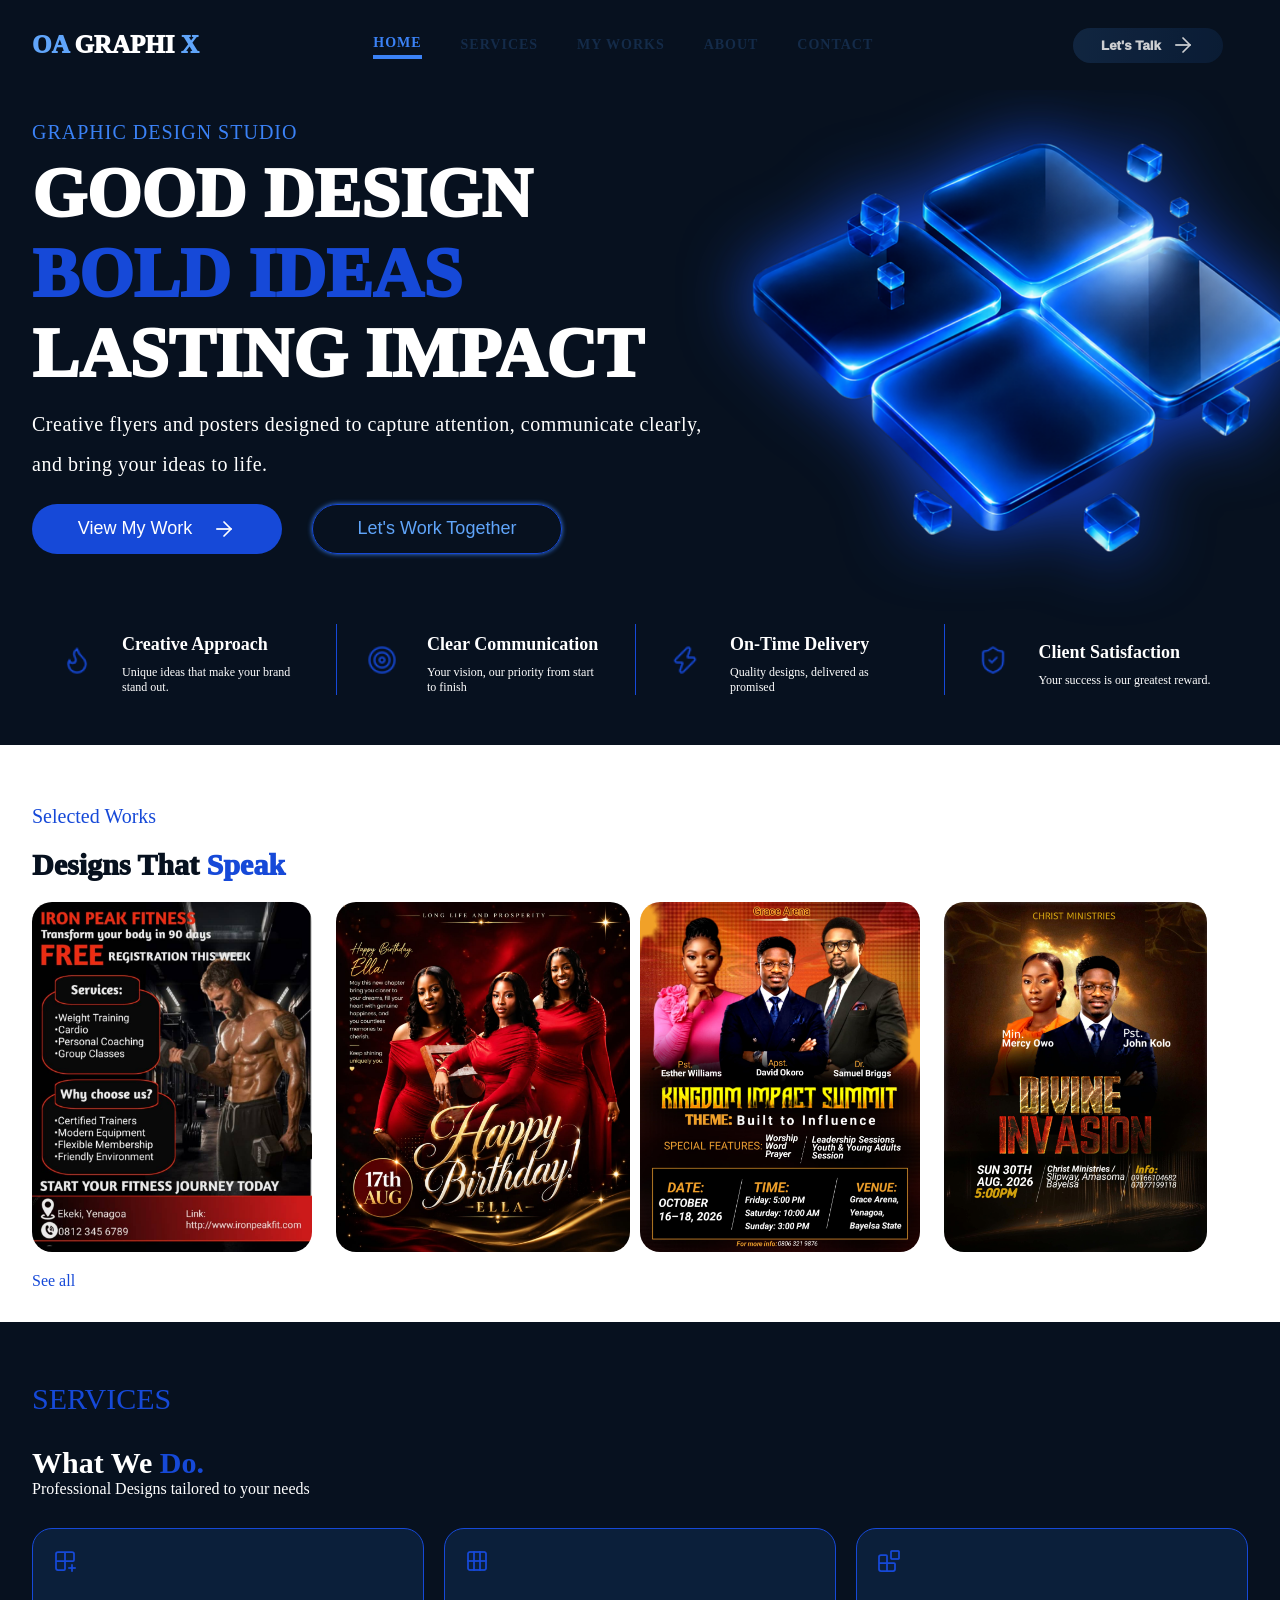
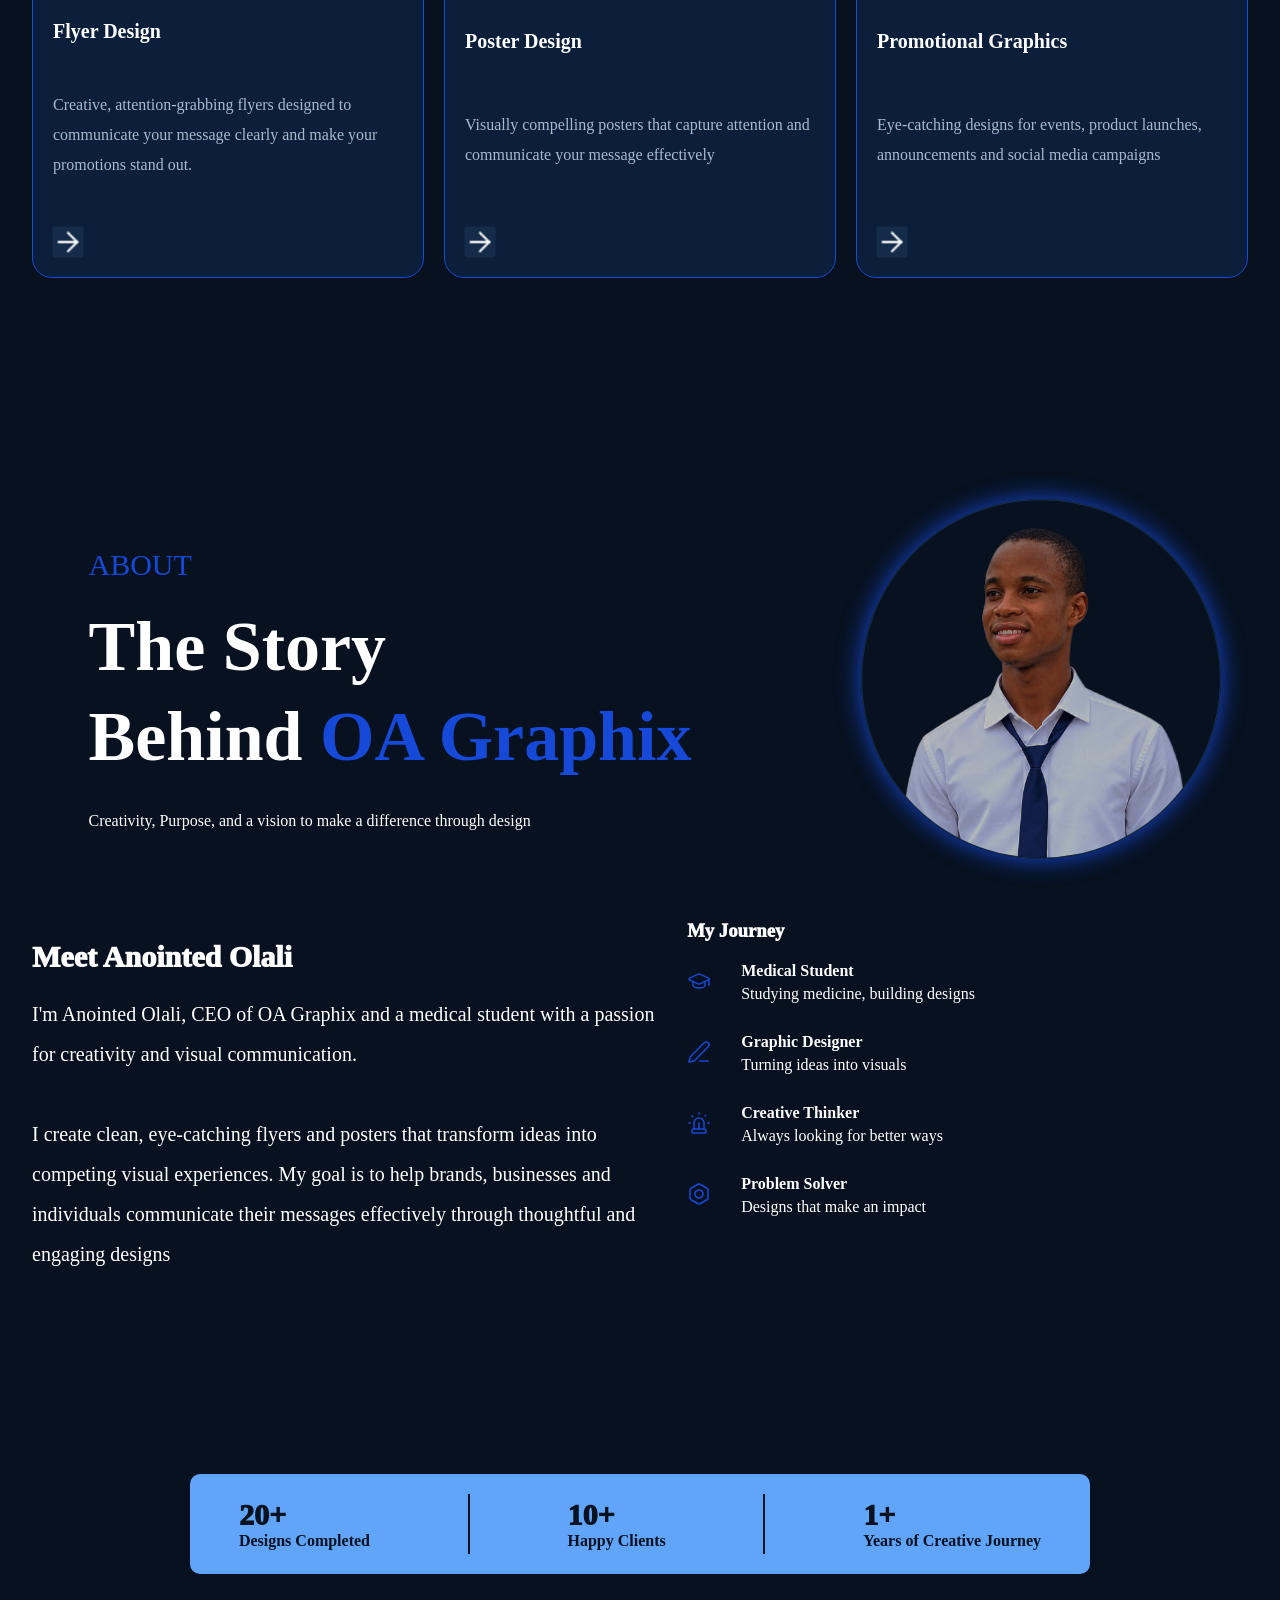
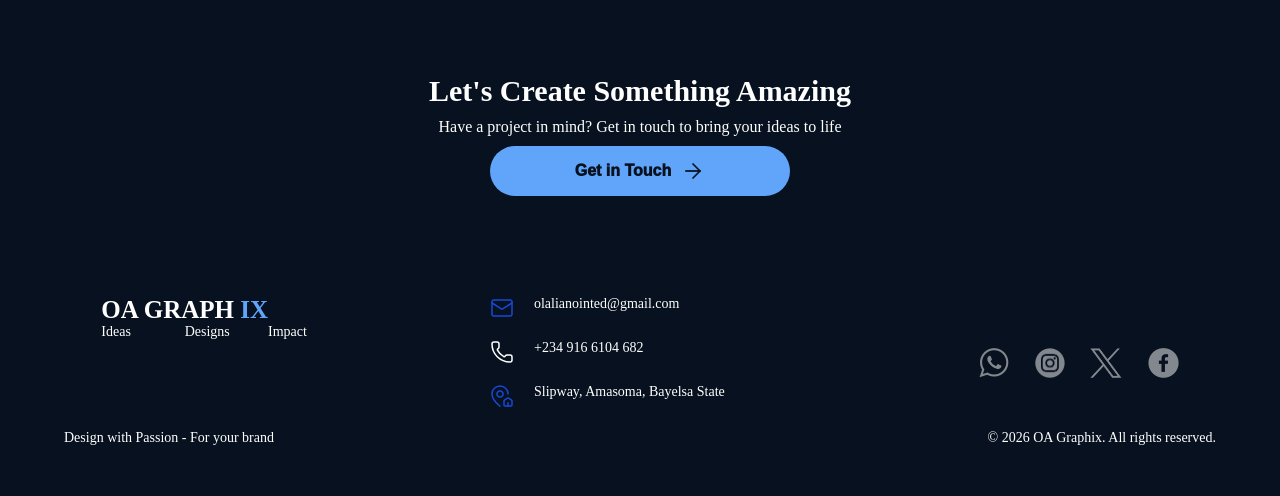
<file: index.html>
<!DOCTYPE html>
<html lang="en">

<head>
    <meta charset="UTF-8">
    <meta name="viewport" content="width=device-width, initial-scale=1.0">
    <title>OA Graphix</title>

    <link rel="stylesheet" href="./styles/inherit.css">
    <link rel="stylesheet" href="styles/style.css">

</head>

<body id="hero-section">
    <main>
        <header>
            <div class="header">
                <h2><span id="letterX">OA</span> GRAPHI <span id="letterX">X</span></h2>

                <nav>
                    <p class="activeNavLink" id="homeLink">HOME</p>
                    <p class="passiveNavLink" id="serviceLink">SERVICES</p>
                    <p class="passiveNavLink" id="worksLink">MY WORKS</p>
                    <p class="passiveNavLink" id="aboutLink">ABOUT</p>
                    <p class="passiveNavLink" id="contactLink">CONTACT</p>
                </nav>

                <div class="talkBtn" onclick="gotoWhatsApp()">
                    <button class="animateBtn" id="animateBtn">
                        Let's Talk
                        <img src="./images/white-arrow.png" alt="arrow-right_img">
                    </button>
                </div>

                <div class="menuBtn" onclick="showSideNav()">
                    <span id="line"></span>
                    <span id="line"></span>
                    <span id="line"></span>
                </div>
            </div>
        </header>

        <!-- SIDE NAVIGATION LINK -->

        <aside id="asideNavigation">
            <div class="sideNav">
                <div id="closeBtn" onclick="hideSideNav()">X</div>

                <div class="navLinks">
                    <p class="activeSideLink" id="sideHomeLink">HOME</p>
                    <p class="passiveSideLink" id="sideServiceLink">SERVICES</p>
                    <p class="passiveSideLink" id="sideWorksLink">MY WORKS</p>
                    <p class="passiveSideLink" id="sideAboutLink">ABOUT</p>
                    <p class="passiveSideLink" id="sideContactLink">CONTACT</p>
                </div>
            </div>
        </aside>

        <!-- CONTENT CONTAINER SECTION -->

        <div class="content">

            <section class="hero-section">
                <div class="intro">
                    <p id="introLabel">GRAPHIC DESIGN STUDIO</p>

                    <!-- <h2>Turning Ideas <br>
                        Into <br>
                        <span>VISUAL STORIES</span><br>
                    </h2> -->

                    <h2>GOOD DESIGN <br>
                        <span>BOLD IDEAS</span><br>
                        LASTING IMPACT
                    </h2>
                    <p id="introCaption">
                        Creative flyers and posters designed to capture attention,
                        communicate clearly, and bring your ideas to life.
                    </p>

                    <div class="button-container">
                        <button id="viewWorkBtn" onclick="gotoProjects()">
                            View My Work
                            <img src="./images/white-arrow.png" alt="arrow-img_icon">
                        </button>
                        <button id="letsWorkBtn" onclick="window.location.href = 'contact.html'">Let's Work
                            Together</button>
                    </div>
                </div>

                <div class="user-image">
                    <img src="./images/hero-img.png" alt="hero-img">
                </div>
            </section>

            <section class="creativeSection" id="creativeSection">

                <div class="creativeContainer">
                    <img src="./images/flame.png" alt="creative_img" loading="lazy">
                    <div class="creativeContent">
                        <h3>Creative Approach</h3>
                        <p>Unique ideas that make your brand stand out.</p>
                    </div>
                </div>

                <div class="creativeContainer">
                    <img src="./images/target.png" alt="target_img" loading="lazy">
                    <div class="creativeContent">
                        <h3>Clear Communication</h3>
                        <p>Your vision, our priority from start to finish</p>
                    </div>
                </div>

                <div class="creativeContainer">
                    <img src="./images/zap.png" alt="flash_img" loading="lazy">
                    <div class="creativeContent">
                        <h3>On-Time Delivery</h3>
                        <p>Quality designs, delivered as promised</p>
                    </div>
                </div>

                <div class="creativeContainer">
                    <img src="./images/shield-check.png" alt="shield_img" loading="lazy">
                    <div class="creativeContent">
                        <h3>Client Satisfaction</h3>
                        <p>Your success is our greatest reward.</p>
                    </div>
                </div>

            </section>

            <section class="design-section" id="design-section">
                <div class="designSectionContainer">
                    <p id="selectedWorks">Selected Works</p>
                    <h2 class="speak">Designs That <span id="speak">Speak</span></h2>

                    <div class="designContainer">
                        <img src="./images////projects/IMG-20260805-WA0006.jpg" alt="image_one" height="350px"
                            id="firstImage" loading="lazy">
                        <img src="./images//projects/IMG-20260824-WA0023.jpg" alt="image_two" height="350px"
                            id="secondImage" loading="lazy">
                        <img src="./images/projects/IMG-20260824-WA0027.jpg" alt="image_three" height="350px"
                            id="thirdImage" loading="lazy">
                        <img src="./images/projects/IMG-20261017-WA0002.jpg" alt="image_four" height="350px"
                            id="fourthImage" loading="lazy">
                    </div>
                    <p id="seeAll" onclick="gotoProjects()">See all</p>

                </div>

            </section>
            <!-- <section class="aboutmeSection">
                <div class="aboutContainer">

                    <div class="aboutContent">
                        <p id="about">ABOUT ME</p>
                        <h2>Creativity With <br><span id="purpose">Purpose</span></h2>
                        <p id="aboutText">
                            I'm <strong>Anointed Olali,</strong> CEO of OA Graphix and a medical student with
                            a passion for creativity and visual communication. <br><br>
                            I create clean, eye
                        </p>
                    </div>

                </div>
            </section> -->

            <section class="servicesSection" id="servicesSection">
                <p id="servicesText">SERVICES</p>
                <!-- <h3>My <span id="do">SERVICES</span></h3> -->
                <h3>What We <span id="do">Do.</span></h3>
                <p id="needs">Professional Designs tailored to your needs</p>

                <div class="servicesContainer">

                    <!-- SERVICE BOX -->

                    <div class="servicesBox">
                        <img src="./images/card-4.png" alt="icon_img" loading="lazy">

                        <h4>Flyer Design</h4>
                        <p>
                            Creative, attention-grabbing flyers designed to communicate your message clearly
                            and make your promotions stand out.
                        </p>
                        <img src="./images/white-arrow.png" alt="arrow-right_img" class="next" loading="lazy" onclick="gotoProjects()">
                    </div>

                    <!-- SERVICE BOX -->

                    <div class="servicesBox">
                        <img src="./images/card-2.png" alt="icon_img" loading="lazy">

                        <h4>Poster Design</h4>
                        <p>
                            Visually compelling posters that capture attention and communicate your message
                            effectively
                        </p>
                        <img src="./images/white-arrow.png" alt="arrow-right_img" class="next" loading="lazy" onclick="gotoProjects()">

                    </div>

                    <!-- SERVICE BOX -->

                    <div class="servicesBox">
                        <img src="./images/card-1.png" alt="icon_img" loading="lazy">

                        <h4>Promotional Graphics</h4>
                        <p>
                            Eye-catching designs for events, product launches, announcements and social media campaigns
                        </p>
                        <img src="./images/white-arrow.png" alt="arrow-right_img" class="next" loading="lazy" onclick="gotoProjects()">
                    </div>

                </div>

            </section>

            <!-- ABOUT SECTION -->

            <section id="aboutSection">
                <div class="aboutIntro">
                    <div class="aboutContent">
                        <p id="aboutText">ABOUT</p>
                        <h2>The Story <br>Behind
                            <span>OA Graphix</span>
                        </h2>
                        <p>Creativity, Purpose, and a vision to make a difference through design</p>
                    </div>

                    <div class="imageContainer">
                        <img src="./images/user-image.png" alt="user_img" id="userImage" loading="lazy">
                    </div>
                </div>

                <div class="aboutContents">
                    <div class="aboutTextContent">
                        <h3>Meet Anointed Olali</h3>
                        <p>
                            I'm Anointed Olali, CEO of OA Graphix and a medical student
                            with a passion for creativity and visual communication.
                            <br><br>
                            I create clean, eye-catching flyers and posters that transform ideas
                            into competing visual experiences. My goal is to help brands, businesses
                            and individuals communicate their messages effectively through thoughtful
                            and engaging designs
                        </p>
                    </div>

                    <div class="journeyContainer">

                        <h3>My Journey</h3>

                        <div class="gridDispayJourney">
                            <div class="journeyContent">
                                <div class="repIcon"><img src="./images/graduation-cap.png" alt="journey_img"
                                        loading="lazy"></div>
                                <div class="journeyText">
                                    <h4>Medical Student</h4>
                                    <p>Studying medicine, building designs</p>
                                </div>
                            </div>

                            <div class="journeyContent">
                                <div class="repIcon"><img src="./images/pen-line.png" alt="journey_img" loading="lazy">
                                </div>
                                <div class="journeyText">
                                    <h4>Graphic Designer</h4>
                                    <p>Turning ideas into visuals</p>
                                </div>
                            </div>

                            <div class="journeyContent">
                                <div class="repIcon"><img src="./images/siren.png" alt="journey_img" loading="lazy">
                                </div>
                                <div class="journeyText">
                                    <h4>Creative Thinker</h4>
                                    <p>Always looking for better ways</p>
                                </div>
                            </div>

                            <div class="journeyContent">
                                <div class="repIcon"><img src="./images/bolt.png" alt="journey_img" loading="lazy">
                                </div>
                                <div class="journeyText">
                                    <h4>Problem Solver</h4>
                                    <p>Designs that make an impact</p>
                                </div>
                            </div>
                        </div>

                    </div>

                </div>
            </section>

            <div class="countContainer">

                <div class="countBox">
                    <h3>20+</h3>
                    <p>Designs Completed</p>
                </div>

                <div class="bar"></div>

                <div class="countBox">
                    <h3>10+</h3>
                    <p>Happy Clients</p>
                </div>

                <div class="bar"></div>


                <div class="countBox">
                    <h3>1+</h3>
                    <p>Years of Creative Journey</p>
                </div>

            </div>

            <section id="CallToAction">
                <h3>Let's Create Something Amazing</h3>
                <p>Have a project in mind? Get in touch to bring your ideas to life</p>
                <button class="ctaBtn" onclick="gotoWhatsApp()">
                    Get in Touch
                    <img src="./images/arrow-right.png" alt="arrow_Img" loading="lazy">
                </button>
            </section>


        </div>

        <footer>
            <div class="footer">
                <div class="footLogo">
                    <h3>OA GRAPH <span>IX</span></h3>

                    <div class="footLogoPara">
                        <p>Ideas</p>
                        <p>Designs</p>
                        <p>Impact</p>
                    </div>
                </div>

                <div class="footHandles">

                    <div class="handle">
                        <img src="./images/mail (1).png" alt="handle_icon" loading="lazy">
                        <p>olalianointed@gmail.com</p>
                    </div>

                    <div class="handle">
                        <img src="./images/phone (1).png" alt="handle_icon" loading="lazy">
                        <p>+234 916 6104 682</p>
                    </div>

                    <div class="handle">
                        <img src="./images/map-pin-house.png" alt="handle_icon" loading="lazy">
                        <p>Slipway, Amasoma, Bayelsa State</p>
                    </div>

                </div>

                <div class="socialHandles">
                    <img src="./images/whatsApp-logo.png" alt="socialHandle" loading="lazy" onclick="gotoWhatsApp()">
                    <img src="./images/instagram-logo.png" alt="socialHandle" loading="lazy">
                    <img src="./images/X-logo.png" alt="socialHandle" loading="lazy">
                    <img src="./images/facebook-logo.png" alt="socialHandle" loading="lazy">
                </div>
            </div>

            <div class="copyRight">
                <p>Design with Passion - For your brand</p>
                <p>&copy; 2026 OA Graphix. All rights reserved.</p>
            </div>

        </footer>

    </main>
    <script src="./script/index.js"></script>
    <script src="./script/chat.js"></script>
    <script src="./script/sideNav.js"></script>
</body>

</html>
</file>
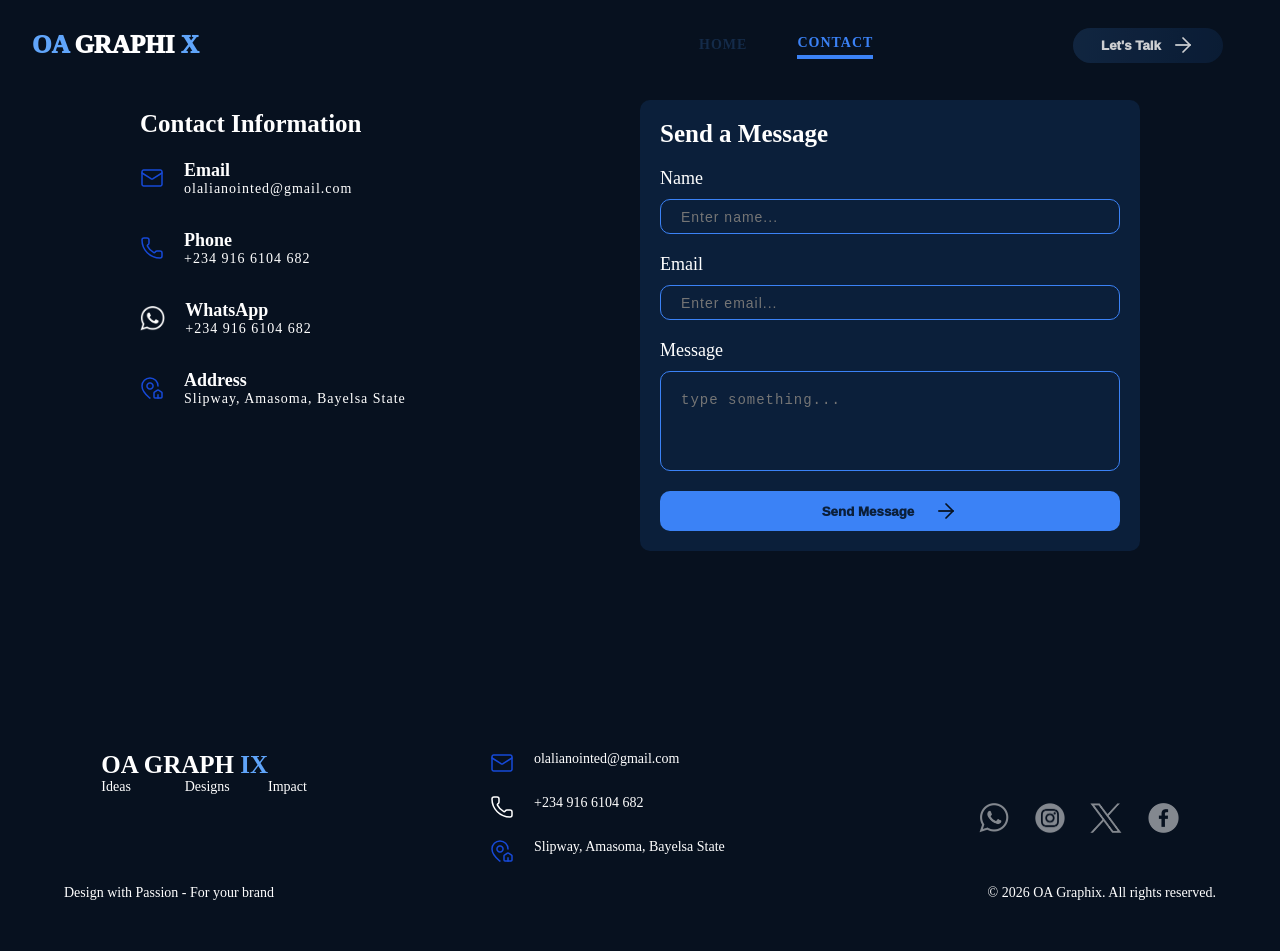
<file: contact.html>
<!DOCTYPE html>
<html lang="en">

<head>
    <meta charset="UTF-8">
    <meta name="viewport" content="width=device-width, initial-scale=1.0">
    <title>Contact OA Graphix</title>

    <link rel="stylesheet" href="./styles/inherit.css">
    <link rel="stylesheet" href="./styles/contact.css">

</head>

<body>
    <main>
        <header>
            <div class="header">
                <h2><span id="letterX">OA</span> GRAPHI <span id="letterX">X</span></h2>

                <nav id="contactnav">
                    <p class="passiveNavLink" id="homeLink" onclick="window.location.href='index.html'">HOME</p>
                    <!-- <p class="passiveNavLink" id="serviceLink" onclick="window.location.href='index.html'">SERVICES</p>
                    <p class="passiveNavLink" id="aboutLink" onclick="window.location.href='index.html'">ABOUT</p>
                    <p class="passiveNavLink" id="worksLink" onclick="window.location.href='index.html#design-section'">MY WORKS</p> -->
                    <p class="activeNavLink" id="contactLink" onclick="window.location.href='contact.html'">CONTACT</p>
                </nav>

                <div class="talkBtn" onclick="gotoWhatsApp()">
                    <button class="animateBtn" id="animateBtn">
                        Let's Talk
                        <img src="./images/white-arrow.png" alt="arrow-right_img">
                    </button>
                </div>

                <div class="menuBtn" onclick="showSideNav()">
                    <span id="line"></span>
                    <span id="line"></span>
                    <span id="line"></span>
                </div>
            </div>
        </header>

        <aside id="asideNavigation">
            <div class="sideNav">
                <div id="closeBtn" onclick="hideSideNav()">X</div>

                <div class="navLinks">
                    <p class="activeSideLink" id="sideHomeLink">HOME</p>
                    <p class="passiveSideLink" id="sideServiceLink">SERVICES</p>
                    <p class="passiveSideLink" id="sideWorksLink">MY WORKS</p>
                    <p class="passiveSideLink" id="sideAboutLink">ABOUT</p>
                    <p class="passiveSideLink" id="sideContactLink">CONTACT</p>
                </div>
            </div>
        </aside>

        <section class="contactContents">
            <div class="informationContainer">
                <h2>Contact Information</h2>
                <div class="informationBox">
                    <img src="./images/mail (1).png" alt="information_img" loading="lazy">
                    <div class="informationContents">
                        <h4>Email</h4>
                        <p>olalianointed@gmail.com</p>
                    </div>
                </div>

                <div class="informationBox">
                    <img src="./images/phone.png" alt="information_img">
                    <div class="informationContents">
                        <h4>Phone</h4>
                        <p>+234 916 6104 682</p>
                    </div>
                </div>

                <div class="informationBox">
                    <img src="./images/whatsApp-logo.png" alt="information_img" height="25px">
                    <div class="informationContents">
                        <h4>WhatsApp</h4>
                        <p>+234 916 6104 682</p>
                    </div>
                </div>

                <div class="informationBox">
                    <img src="./images/map-pin-house.png" alt="information_img">
                    <div class="informationContents">
                        <h4>Address</h4>
                        <p>Slipway, Amasoma, Bayelsa State</p>
                    </div>
                </div>
            </div>

            <div class="formContents">
                <form id="contactForm">
                    <h2>Send a Message</h2>

                    <div class="form-control">
                        <label for="nameInput">Name</label>
                        <input type="text" id="nameInput" placeholder="Enter name...">
                    </div>

                    <div class="form-control">
                        <label for="emailInput">Email</label>
                        <input type="email" id="emailInput" placeholder="Enter email...">
                    </div>

                    <div class="form-control">
                        <label for="messageInput">Message</label>
                        <textarea id="messageInput" placeholder="type something..."></textarea>
                    </div>

                    <p id="contactError">Error message</p>

                    <button id="submitBtn">
                        Send Message
                        <img src="./images/arrow-right.png" alt="send-icon_img">
                    </button>

                </form>
            </div>
        </section>

        <footer>
            <div class="footer">
                <div class="footLogo">
                    <h3>OA GRAPH <span>IX</span></h3>

                    <div class="footLogoPara">
                        <p>Ideas</p>
                        <p>Designs</p>
                        <p>Impact</p>
                    </div>
                </div>

                <div class="footHandles">

                    <div class="handle">
                        <img src="./images/mail (1).png" alt="handle_icon">
                        <p>olalianointed@gmail.com</p>
                    </div>

                    <div class="handle">
                        <img src="./images/phone (1).png" alt="handle_icon">
                        <p>+234 916 6104 682</p>
                    </div>

                    <div class="handle">
                        <img src="./images/map-pin-house.png" alt="handle_icon">
                        <p>Slipway, Amasoma, Bayelsa State</p>
                    </div>

                </div>

                <div class="socialHandles">
                    <img src="./images/whatsApp-logo.png" alt="socialHandle">
                    <img src="./images/instagram-logo.png" alt="socialHandle">
                    <img src="./images/X-logo.png" alt="socialHandle">
                    <img src="./images/facebook-logo.png" alt="socialHandle">
                </div>
            </div>

            <div class="copyRight">
                <p>Design with Passion - For your brand</p>
                <p>&copy; 2026 OA Graphix. All rights reserved.</p>
            </div>

        </footer>

        <div id="contactLoader">
            <div class="circle"></div>
            <p id="loadingText">Sending <span id="blink">.</span></p>
        </div>

    </main>
    <script src="./script/index.js"></script>
    <script src="./script/chat.js"></script>
    <script src="./script/sideNav.js"></script>
    <script src="./script/contact.js"></script>
</body>

</html>
</file>
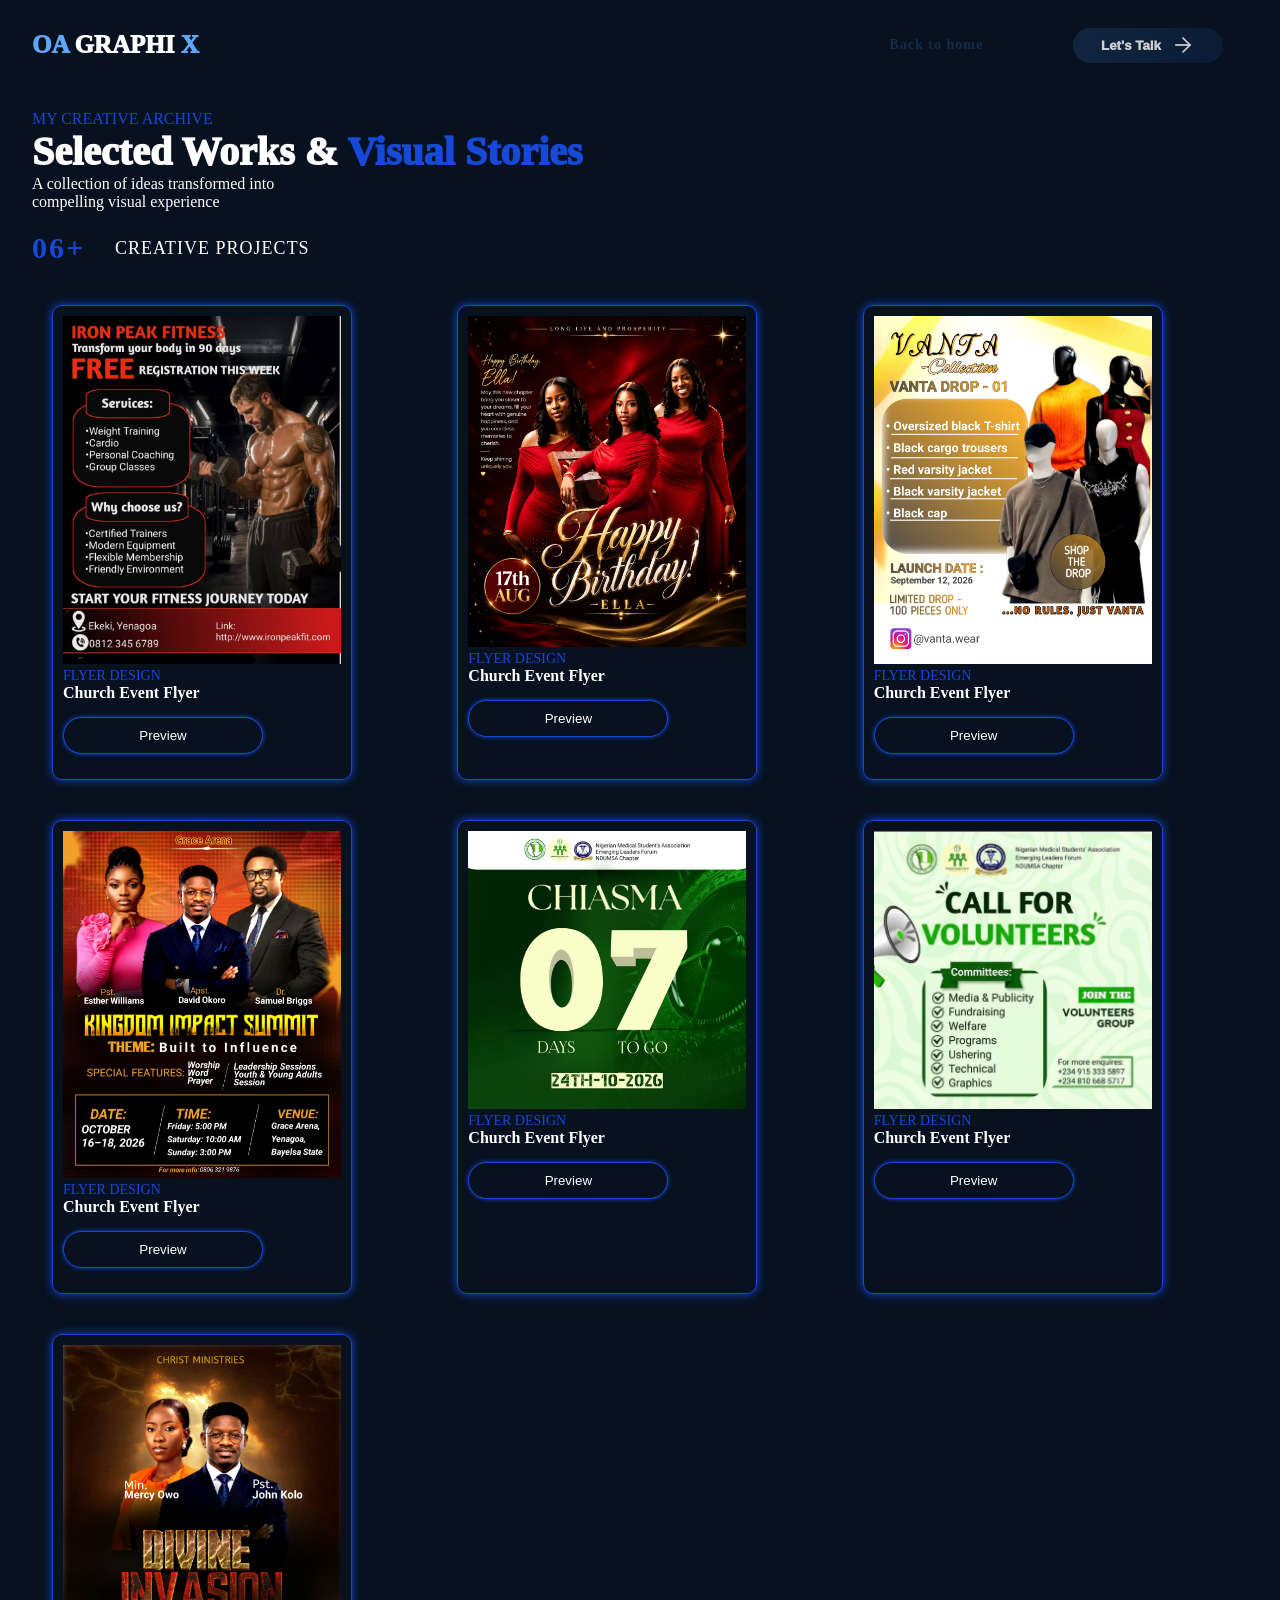
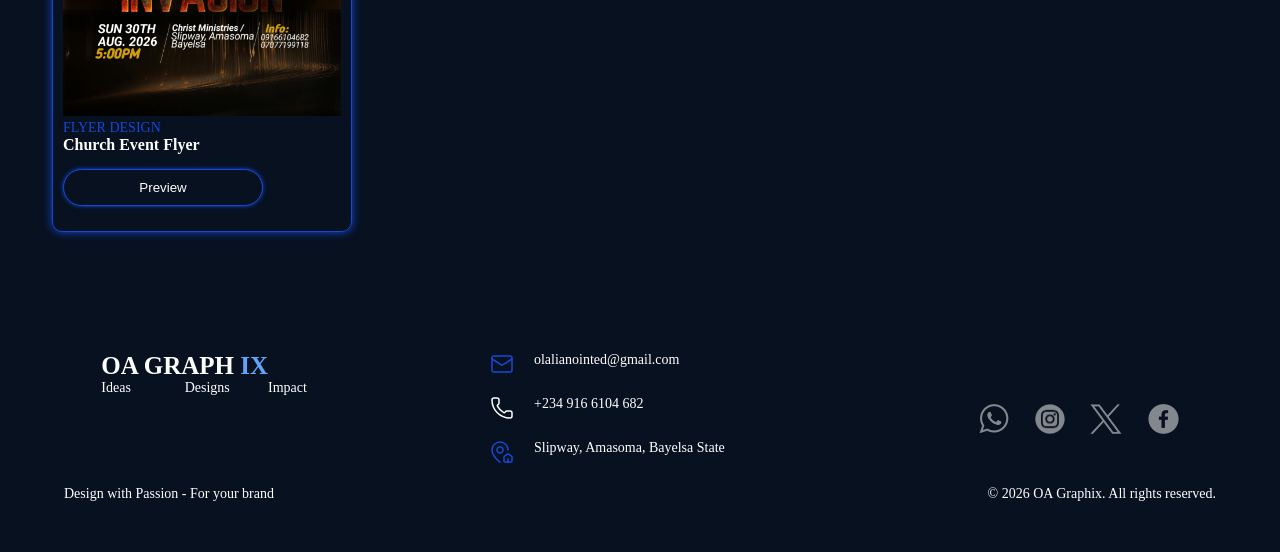
<file: projects.html>
<!DOCTYPE html>
<html lang="en">

<head>
    <meta charset="UTF-8">
    <meta name="viewport" content="width=device-width, initial-scale=1.0">
    <title>Projects</title>
    <link rel="stylesheet" href="./styles/inherit.css">
    <link rel="stylesheet" href="./styles/project.css">
</head>

<body id="projectContainer">
    <main>
        <header>
            <div class="header">
                <h2><span id="letterX">OA</span> GRAPHI <span id="letterX">X</span></h2>

                <nav id="project-nav">
                    <p class="passiveNavLink" id="homeLink" onclick="window.location.href = 'index.html'">
                        Back to home</p>
                    <!-- <p class="activeNavLink" id="serviceLink">SERVICES</p>
                    <p class="passiveNavLink" id="worksLink">MY WORKS</p>
                    <p class="passiveNavLink" id="aboutLink">ABOUT</p>
                    <p class="passiveNavLink" id="contactLink">CONTACT</p> -->
                </nav>

                <div class="talkBtn" onclick="gotoWhatsApp()">
                    <button class="animateBtn" id="animateBtn">
                        Let's Talk
                        <img src="./images/white-arrow.png" alt="arrow-right_img">
                    </button>
                </div>

                <!-- <div class="menuBtn" onclick="showSideNav()">
                    <span id="line"></span>
                    <span id="line"></span>
                    <span id="line"></span>
                </div> -->
            </div>
        </header>

        <div class="projectContents">

            <div class="projectIntro">
                <p>MY CREATIVE ARCHIVE</p>
                <h2>Selected Works & <span>Visual Stories</span></h2>
                <p id="projectCaption">
                    A collection of ideas transformed into
                    compelling visual experience
                </p>
            </div>

            <div class="projectCount">
                <p id="count">06+</p>
                <p id="countText">CREATIVE PROJECTS</p>
            </div>

            <!-- PROJECTS IMAGES -->
            
            <div class="projectContainer">
                <div class="projectBox">
                    <img src="./images/projects/IMG-20260805-WA0006.jpg" alt="image_1">
                    <p>FLYER DESIGN</p>
                    <h4>Church Event Flyer</h4>
                    <button onclick="showPreview(0)">Preview</button>
                </div>

                <div class="projectBox">
                    <img src="./images/projects/IMG-20260824-WA0023.jpg" alt="image_1">
                    <p>FLYER DESIGN</p>
                    <h4>Church Event Flyer</h4>
                    <button onclick="showPreview(1)">Preview</button>
                </div>

                <div class="projectBox">
                    <img src="./images/projects/IMG-20260824-WA0026.jpg" alt="image_1">
                    <p>FLYER DESIGN</p>
                    <h4>Church Event Flyer</h4>
                    <button onclick="showPreview(2)">Preview</button>
                </div>

                <div class="projectBox">
                    <img src="./images/projects/IMG-20260824-WA0027.jpg" alt="image_1">
                    <p>FLYER DESIGN</p>
                    <h4>Church Event Flyer</h4>
                    <button onclick="showPreview(3)">Preview</button>
                </div>

                <div class="projectBox">
                    <img src="./images/projects/IMG-20261015-WA0007.jpg" alt="image_1">
                    <p>FLYER DESIGN</p>
                    <h4>Church Event Flyer</h4>
                    <button onclick="showPreview(4)">Preview</button>
                </div>

                <div class="projectBox">
                    <img src="./images/projects/IMG-20261015-WA0008.jpg" alt="image_1">
                    <p>FLYER DESIGN</p>
                    <h4>Church Event Flyer</h4>
                    <button onclick="showPreview(5)">Preview</button>
                </div>

                <div class="projectBox">
                    <img src="./images/projects/IMG-20261017-WA0002.jpg" alt="image_1">
                    <p>FLYER DESIGN</p>
                    <h4>Church Event Flyer</h4>
                    <button onclick="showPreview(6)">Preview</button>
                </div>

            </div>
        </div>



        <footer>
            <div class="footer">
                <div class="footLogo">
                    <h3>OA GRAPH <span>IX</span></h3>

                    <div class="footLogoPara">
                        <p>Ideas</p>
                        <p>Designs</p>
                        <p>Impact</p>
                    </div>
                </div>

                <div class="footHandles">

                    <div class="handle">
                        <img src="./images/mail (1).png" alt="handle_icon" loading="lazy">
                        <p>olalianointed@gmail.com</p>
                    </div>

                    <div class="handle">
                        <img src="./images/phone (1).png" alt="handle_icon" loading="lazy">
                        <p>+234 916 6104 682</p>
                    </div>

                    <div class="handle">
                        <img src="./images/map-pin-house.png" alt="handle_icon" loading="lazy">
                        <p>Slipway, Amasoma, Bayelsa State</p>
                    </div>

                </div>

                <div class="socialHandles">
                    <img src="./images/whatsApp-logo.png" alt="socialHandle" loading="lazy" onclick="gotoWhatsApp()">
                    <img src="./images/instagram-logo.png" alt="socialHandle" loading="lazy">
                    <img src="./images/X-logo.png" alt="socialHandle" loading="lazy">
                    <img src="./images/facebook-logo.png" alt="socialHandle" loading="lazy">
                </div>
            </div>

            <div class="copyRight">
                <p>Design with Passion - For your brand</p>
                <p>&copy; 2026 OA Graphix. All rights reserved.</p>
            </div>

        </footer>

        <div class="previewContainer" id="previewContainer">
            <img class="previewBox" id="previewBox">
            <button class="closePreviewBtn" onclick="closePreview()">Close Preview</button>
        </div>

    </main>
    <script src="./script/sideNav.js"></script>
    <script src="./script/preview.js"></script>
</body>

</html>
</file>
<file: styles/inherit.css>
*{
    margin: 0;
    padding: 0;
    box-sizing: border-box;
    /* font-family: Berlin Sans FB; */
    font-weight: 1000;
}

:root  {
    --primary: #1649D8;
    --primary-light: #3B82F6;
    --primary-dark: #0B1F3A;
    --accent: #60A5FA;

    --background: #07111F;
    --surface: #0B1F3A;
    --surface-light: #142B49;

    --text-primary: #FFFFFF;
    --text-secondary: #A9B9CE;
}

body{
    width: 100vw;
    min-height: 100vh;
    font-family: poppins;
    user-select: none;
    overflow-x: hidden;
    background: var(--background);
    position: relative;
}

main{
    width: 100%;
    height: 100%;
    background: var(--background);
}

header{
    width: 100vw;
    height: 90px;
    display: flex;
    justify-content: center;
    align-items: center;
    position: fixed;
    top: 0;
    left: 0;
    z-index: 1000;
    background: var(--background);
}

.header{
    width: 95%;
    height: 100%;
    background: var(--background);
    color: var(--text-primary);
    display: flex;
    align-items: center;
    justify-content: space-between;
}

.header h2{
    font-size: 25px;
}

#letterX{
    color: var(--accent);
}

nav{
    width: 500px;
    border-radius: 16px;
    display: flex;
    align-items: center;
    justify-content: space-between;
    p {
        font-size: 14px;
        font-weight: 700;
        letter-spacing: 1px;
        transition: .3s ease;
        padding: 4px 0;
        cursor: pointer;
    }:hover{
        color: var(--primary-light);
        text-shadow: 0 0 10px var(--primary-light);
    }

}

#contactnav{
    max-width: 900px;
    display: flex;
    justify-content: flex-end;
    gap: 50px;
}

.passiveNavLink{
    color: var(--surface-light);
}

.activeNavLink{
    color: var(--primary-light);
    border-bottom: 4px solid var(--primary-light);
}

.talkBtn{
    width: 200px;
    display: flex;
    justify-content: center;
    align-items: center;
    button{
        width: 150px;
        height: 35px;
        border: none;
        border-radius: 20px;
        display: flex;
        justify-content: center;
        align-items: center;
        gap: 10px;
        padding: 10px 10px;
        background: linear-gradient(-80deg, var(--surface), var(--surface-light));
        color: var(--text-primary);
        cursor: pointer;
        opacity: 0.8;
    }:active{
        transform: scale(0.95);
    }
}

.animateBtn{
    animation: bounce 1s infinite alternate;
}

@keyframes bounce {
    from{
        transform: translateY(0px);
        opacity: .5;
    }

    to{
        transform: translateY(-10px);
        opacity: .8;
        box-shadow: 0 0 15px var(--primary);
    }
}

/* SIDE NAV STYLES */

.menuBtn{
    /* background: var(--surface); */
    width: 60px;
    height: 50px;
    display: flex;
    flex-direction: column;
    justify-content: space-between;
    align-items: center;
    padding: 10px;
    display: none;
    span{
        background: var(--text-primary);
        width: 100%;
        height: 3px;
    }
}

aside{
    background: var(--background);
    border-right: 1px solid var(--primary);
    top: 70px;
    left: 0;
    height: calc(100vh - 70px);
    width: 300px;
    display: flex;
    position: relative;
    position: fixed;
    z-index: 900;
}

.sideNav{
    margin-top: 50px;
    display: flex;
}

.slideRight{
    animation: slideRight 0.6s ease;
}

@keyframes slideRight {
    from{
        opacity: 0;
        transform: translateX(-50px);
    }
}

#closeBtn{
    color: var(--text-primary);
    background: var(--primary);
    font-size: 18px;
    font-weight: 500;
    padding: 15px;
    position: absolute;    
    right: 0;
    top: -1px;
    border-top-left-radius: 30px;
    border-bottom-left-radius: 30px;
}

.flyRight{
    animation: flyRight 1s ease;
}

@keyframes flyRight {
    from{
        opacity: 0.5;
        transform: translateX(-50px);
    }
}

.navLinks{
    height: calc(100vh - 200px);
    width: 280px;
    display: flex;
    flex-direction: column;
    justify-content: center;
    align-items:flex-end;
    gap: 20px;
}

.activeSideLink{
    font-size: 20px;
    letter-spacing: 1.5;
    color: var(--background);
    background: var(--primary);
    font-weight: bold;
    width: 100%;
    padding: 20px 15px;
    text-align: right;
    border-top-right-radius: 20px;
    border-bottom-right-radius: 20px;
    opacity: 1;
}

.passiveSideLink{
    font-size: 20px;
    font-weight: 500;
    letter-spacing: 1.5px;
    color: var(--text-primary);
    font-weight: 500;
    width: 100%;
    padding: 20px 15px;
    text-align: right;
    border-top-right-radius: 20px;
    border-bottom-right-radius: 20px;
    opacity: 0.5;
}

footer{
        height: 200px;
        display: flex;
        flex-direction: column;
        justify-content: center;
        align-items: center;
    }

    .footer{
        width: 95%;
        height: 80%;
        background: var(--background);
        display: flex;
        justify-content: space-around;

    }

    .footLogo{
        color: var(--text-primary);
        h3{
            font-size: 25px;
            font-weight: 600;
            span{
                font-weight: 600;
                color: var(--accent);
            }
        }
    }

    .footLogoPara{
        display: flex;
        justify-content: space-between;
        width: 250px;
        p{
            font-weight: 500;
            font-size: 14px;
            width: 300px;

        }

        span{
            background: var(--text-primary);
            height: 20px;
            width: 20px;
            border-radius: 50%;
        }
    }

    .footHandles{
        width: 350px;
        display: flex;
        flex-direction: column;
        gap: 20px;
    }

    .handle{
        display: flex;
        gap: 20px;
        
        p{
            font-weight: 500;
            font-size: 14px;
            color: var(--text-primary);
        }
    }

    .socialHandles{
        width: 200px;
        display: flex;
        justify-content: space-between;
        align-items: center;
        cursor: pointer;
        img{
            transition: .3s ease-in-out;
            opacity: 0.5;
            height: 30px;
        }

        img:hover{
            opacity: 1;
        }
    }

    .copyRight{
        width: 90%;
        margin-bottom: 50px;
        display: flex;
        justify-content: space-between;
        align-items: center;
        
        p{
            color: var(--text-primary);
            font-weight: 500;
            font-size: 14px;
        }
    }



/* 767 RESPONSIVE LAYOUT */

@media (max-width: 1024px) {
    header{
        height: 70px;
    }
    
    .header{
        width: 95%;
        height: 100%;
        background: var(--background);
        color: var(--text-primary);
        display: flex;
        align-items: center;
        justify-content: space-between;
    }

    .header h2{
        font-size: 25px;
    }

    nav{
        width: 500px;
        border-radius: 16px;
        display: flex;
        align-items: center;
        justify-content: space-between;
        display: none;
        p {
            font-size: 14px;
            font-weight: 700;
            letter-spacing: 1px;
            transition: .3s ease;
            padding: 4px 0;
            cursor: pointer;
        }:hover{
            color: var(--primary-light);
            text-shadow: 0 0 10px var(--primary-light);
        }

    }

    .talkBtn{
        display: none;
    }

    .menuBtn{
        display: flex;
    }

    .footer{
        width: 95%;
        height: 80%;
        background: var(--background);
        display: flex;
        justify-content: space-around;
    }

    .footLogo{
        color: var(--text-primary);
        h3{
            font-size: 20px;
            font-weight: 600;
        }
    }

    .footLogoPara{
        display: flex;
        justify-content: space-between;
        width: 150px;
        p{
            font-weight: 500;
            font-size: 12px;
            width: 300px;
        }
    }

    .footHandles{
        width: 280px;
        gap: 10px;
    }

    .handle{
        display: flex;
        gap: 20px;

        img{
            height: 14px;
        }
        
        p{
            font-weight: 500;
            font-size: 12px;
            color: var(--text-primary);
        }
    }

    .socialHandles{
        width: 150px;
        img{
            height: 23px;
        }
    }

    .copyRight{
        
        p{
            color: var(--text-primary);
            font-weight: 500;
            font-size: 12px;
        }
    }
}

/* SCREEN SIZE 480 PIXELS */

@media (max-width: 480px) {
    .header h2{
        font-size: 20px;
    }
    
    .menuBtn{
        display: flex;
        transform: scale(0.7);
    }

    footer{
        height: 300px;
    }

    .footer{
        width: 95%;
        height: 80%;
        flex-direction: column;
        gap: 50px;
        margin-bottom: 40px;
    }

    .footLogo{
        color: var(--text-primary);
        h3{
            font-size: 20px;
            font-weight: 600;
        }
    }

    .footLogoPara{
        display: flex;
        justify-content: space-between;
        width: 200px;
        p{
            font-weight: 500;
            font-size: 12px;
            width: 300px;
        }
    }

    .footHandles{
        width: 280px;
        gap: 10px;
    }

    .handle{
        display: flex;
        gap: 20px;

        img{
            height: 14px;
        }
        
        p{
            font-weight: 500;
            font-size: 12px;
            color: var(--text-primary);
        }
    }

    .socialHandles{
        width: 150px;
        img{
            height: 23px;
        }
    }

    .copyRight{
        flex-direction: column;
        gap: 5px;
        
        p{
            color: var(--text-primary);
            font-weight: 500;
            font-size: 10px;
        }
    }
}
</file>
<file: styles/style.css>
:root  {
    --primary: #1649D8;
    --primary-light: #3B82F6;
    --primary-dark: #0B1F3A;
    --accent: #60A5FA;

    --background: #07111F;
    --surface: #0B1F3A;
    --surface-light: #142B49;

    --text-primary: #FFFFFF;
    --text-secondary: #A9B9CE;
}

.content{
    width: 100vw;
    min-height: 600px;
    display: flex;
    flex-direction: column;
    align-items: center;
}

.hero-section{
    width: 95%;
    margin-top: 120px;
    display: flex;
    align-items: center;
    gap: 10px;
}

.intro{
    animation: slideDown 1s ease;
    #introLabel{
        color: var(--primary-light);
        font-size: 20px;
        letter-spacing: 1px;
        font-weight: 500;
        animation: slideDown 1.2s ease;
    }

    h2{
        font-size: 70px;
        line-height: 80px;
        color: var(--text-primary);
        margin: 10px 0;
        animation: slideDown 1.5s ease;

        span{
            color: var(--primary);
        }
    }

    #introCaption{
        color: var(--text-primary);
        font-size: 20px;
        margin: 10px 0;
        font-weight: 400;
        letter-spacing: 0.5px;
        line-height: 40px;
        width: 700px;
        animation: slideDown 1.8s ease;
    }
}

.button-container{
    /* background: var(--surface); */
    width: 700px;
    display: flex;
    align-items: center;
    gap: 30px;
    margin: 20px 0;
    animation: slideDown 2s ease;


    button{
        width: 250px;
        height: 50px;
        border-radius: 30px;
        display: flex;
        justify-content: center;
        align-items: center;
        border: none;
        color: var(--text-primary);
        font-size: 18px;
        font-weight: 500;
        cursor: pointer;
        transition: .3s ease;
    }

    button:hover{
        transform: scale(0.95);
        opacity: 0.8;
    }

    #viewWorkBtn{
        background: var(--primary);
        gap: 20px;
    }

    #letsWorkBtn{
        background: transparent;
        border: 1px solid var(--primary);
        color: var(--accent);
        box-shadow: 0 0 5px var(--primary-light);
    }
}

.user-image{
    width: 100%;
    animation: rotate 2s ease;

    img{
        filter: drop-shadow(0 0 35px var(--primary));
        height: 450px;
    }
}

@keyframes slideDown {
    from{
        transform: translateY(-100px);
        opacity: 0;
    }
}

@keyframes rotate {
    from{
        transform: translateX(200px);
        opacity: 0;
    }
}

.creativeSection{
    width: 95%;
    color: var(--text-primary);
    display: grid;
    margin: 40px 0;
    grid-template-columns: repeat(4, 1fr);
}

.creativeContainer{
    margin: 10px 0;
    width: 300px;
    display: flex;
    justify-content: center;
    align-items: center;
    padding: 0 30px;
    gap: 30px;
    img{
        height: 30px;
    }

    h3{
        font-size: 18px;
        font-weight: 600;
        margin: 10px 0;
    }

    p{
        font-size: 12px;
        font-weight: 500;
    }
}

.creativeContainer:nth-child(2){
        border: 1px solid var(--primary);
        border-top: none;
        border-bottom: none;
}

.creativeContainer:last-child{
    border: none;
    border-left: 1px solid var(--primary);
}

.design-section{
    background: var(--text-primary);
    width: 100vw;
    padding: 30px 0;
    display: flex;
    justify-content: center;
}

.designSectionContainer{
    width: 95%;
}

#selectedWorks{
    font-weight: 500;
    font-size: 20px;
    margin: 30px 0 20px;
    color: var(--primary);
}

.speak{
    font-size: 30px;
    color: var(--background);
}

#speak{
    color: var(--primary);
}

.designContainer{
    width: 100%;
    margin: 20px 0;
    display: grid;
    grid-template-columns: repeat(4, 1fr);
    /* display: flex;
    justify-content: center;
    align-items: center;
    justify-content: space-around; */
    img{
        border-radius: 20px;
        cursor: pointer;
        /* opacity: 0.5; */
        transition: .3s ease;
        /* filter: grayscale(50%); */
    }

    img:hover{
        transform: scale(1.1);
        opacity: 1;
        /* filter: grayscale(0%); */
    }
}

#seeAll{
    font-size: 16px;
    font-weight: 500;
    color: var(--primary);
    height: 20px;
    cursor: pointer;
}

.servicesSection{
    width: 95%;
    margin: 30px 0;
}

#servicesText{
    font-weight: 500;
    font-size: 30px;
    margin: 30px 0;
    color: var(--primary);
}

.servicesSection h3{
    font-size: 30px;
    color: var(--text-primary);
    font-weight: 600;
    span{
        color: var(--primary);
        font-weight: 600;
    }
}

#needs{
    color: var(--text-primary);
    font-weight: 500;
}

.servicesContainer {
    width: 100%;
    display: flex;
    gap: 20px;
    justify-content: space-between;
    align-items: center;
    margin: 30px 0;
}

.servicesBox{
    background: var(--surface);
    height: 350px;
    padding: 20px 20px;
    border-radius: 20px;
    display: flex;
    flex-direction: column;
    gap: 20px;
    justify-content: space-between;
    align-items: flex-start;
    cursor: pointer;
    transition: .3s ease;
    color: var(--text-primary);
    border: 1px solid var(--primary);

    h4{
        font-size: 20px;
        font-weight: 600;
    }
    
    p{
        font-weight: 500;
        line-height: 30px;
        width: 350px;
        color: var(--text-secondary);
    }
}

.servicesBox:hover{
    transition: .3s ease;
    box-shadow: 0 0 20px var(--primary);
}

.next{
    width: 30px;
    height: 30px;
    border-radius: 10%;
    display: flex;
    justify-content: center;
    align-items: center;
    background: var(--surface-light);
    transform: scale(1.05);
}

#aboutSection{
    width: 95%;
    color: var(--text-primary);
    margin-bottom: 200px;
    padding-top: 100px;
}

.aboutIntro{
    display: flex;
    justify-content: center;
    align-items: center;
    margin: 90px 0;
    gap: 200px;
}

.aboutContent{
    h2{
        font-size: 70px;
        line-height: 90px;
        font-weight: 700;
        span{
            font-weight: 700;
            color: var(--primary);
        }
    }

    p{
        font-weight: 500;
        margin-top: 30px;
    }
}

#aboutText{
    font-weight: 500;
    font-size: 30px;
    color: var(--primary);
    margin: 20px 0;
}

.imageContainer{
    box-shadow: 0 0 20px var(--primary);
    border-radius: 50%;
    background: transparent;
    transform: scale(1.2);
    width: 300px;
    height: 300px;
    border: 1px solid var(--surface-light);
    position: relative;
    overflow: hidden;
}

#userImage{
    height: 400px;
    position: absolute;
    top: 20px;
    left: 25px;
}

.aboutContents{
    width: 95%;
    display: flex;
    justify-content: space-between;
}

.aboutTextContent{
    h3{
        font-size: 30px;
        margin: 20px 0;
    }

    p{
        font-weight: 500;
        font-size: 20px;
        width: 650px;
        line-height: 40px;
    }
}

.gridDispayJourney{
    width: 500px;
    display: flex;
    flex-direction: column;
    gap: 30px;
    margin-top: 20px;
}

.journeyContent{
    display: flex;
    gap: 30px;
    align-items: center;
}

.journeyText{
    h4{
        margin-bottom: 5px;
        font-weight: 700;
    }

    p{
        font-weight: 300;
    }
}

.countContainer{
    background: var(--accent);
    color: var(--background);
    width: 900px;
    height: 100px;
    padding: 20px 0;
    margin-bottom: 100px;
    border-radius: 10px;
    display: flex;
    justify-content: center;
    align-items: center;
    justify-content: space-around;
}

.bar{
    width: 2px;
    height: 100%;
    background: var(--background);
}

.countBox{
    h3{
        font-size: 30px;
    }

    p{
        font-weight: 600;
    }
}

#CallToAction{
    margin-bottom: 100px;
    color: var(--text-primary);
    display: flex;
    flex-direction: column;
    justify-content: center;
    align-items: center;
    gap: 10px;
    h3{
        font-size: 30px;
        font-weight: 700;
    }

    p{
        font-weight: 500;
    }

    button{
        width: 300px;
        height: 50px;
        border: none;
        cursor: pointer;
        border-radius: 25px;
        background: var(--accent);
        color: var(--background);
        display: flex;
        justify-content: center;
        align-items: center;
        font-size: 16px;
        gap: 10px;
        cursor: pointer;
        transition: .3s ease;
    }
    button:hover{
        transform: scale(0.95);
        opacity: 0.8;
    }
}

/* @media (max-width: 767px) {
    .hero-section{
        gap: 0px;
    }
    
    .intro{
        #introLabel{
            font-size: 14px;
        }

        h2{
            font-size: 40px;
            line-height: 60px;
        }

        #introCaption{
            font-size: 16px;
            width: 400px;
        }
    }

    .button-container{
        width: 550px;


        button{
            width: 200px;
            height: 40px;
            font-size: 16px;
        }

        #viewWorkBtn{
            gap: 10px;
        }
    }

    .user-image{
        img{
            height: 350px;
        }
    }

    .creativeContainer{
        margin: 10px 0;
        width: 230px;
        gap: 20px;
        img{
            height: 25px;
        }

        h3{
            font-size: 14px;
            margin: 5px 0;
        }

        p{
            font-size: 10px;
        }
    }

    .speak{
        font-size: 25px;
        color: var(--background);
    }

    .designContainer{
        img{
            height: 250px;
        }
    }

    #servicesText{
        font-weight: 500;
        font-size: 25px;
    }

    .servicesSection h3{
        font-size: 25px;
    }

    #needs{
        font-size: 14px;
    }

    .servicesBox{
        height: 280px;
        gap: 10px;

        h4{
            font-size: 16px;
        }
        
        p{
            font-size: 14px;
            line-height: 25px;
            width: 250px;
        }
    }

    #aboutSection{
        width: 95%;
        margin-bottom: 200px;
    }

    .aboutIntro{
        margin: 50px 0;
        gap: 80px;
    }

    .aboutContent{
        h2{
            font-size: 50px;
            line-height: 60px;
        }

        p{  
            margin-top: 10px;
        }
    }

    #aboutText{
        font-size: 25px;
        margin: 10px 0;
    }

    .imageContainer{
        transform: scale(1.0);
    }

    #userImage{
        top: 30px;
    }

    .aboutTextContent{
        h3{
            font-size: 25px;
            margin: 10px 0;
            font-weight: 700;
        }

        p{
            font-size: 18px;
            width: 550px;
            line-height: 35px;
        }
    }

    .aboutContents{
        gap: 70px;
    }

    .journeyContent{
        display: flex;
        gap: 25px;
        align-items: center;
    }

    .repIcon img{
        height: 25px;
    }

    .journeyText{
        h4{
            font-weight: 600;
            font-size: 16px;
        }

        p{
            font-weight: 300;
            font-size: 14px;
        }
    }

    #CallToAction{
        h3{
            font-size: 25px;
            font-weight: 700;
        }

        p{
            font-weight: 500;
            font-size: 14px;
        }

        button{
            margin-top: 10px;
        }
    }
} */

    html{
        scroll-behavior: smooth;
    }

@media (max-width: 1024px) {
    .hero-section{
        width: 95%;
        flex-direction: column;
        align-items: center;
        justify-content: center;
        /* background: gray; */
        gap: 10px;
    }
    
    .intro{
        display: flex;
        flex-direction: column;
        align-items: center;
        #introLabel{
            font-size: 20px;
            text-align: center;
        }

        h2{
            font-size: 70px;
            text-align: center;
            line-height: 85px;
            margin: 30px 0;
        }

        #introCaption{
            font-size: 18px;
            line-height: 30px;
            width: 90%;
            text-align: center;
        }
    }

    .button-container{
        width: 450px;
        margin: 40px 0;

        button{
            width: 200px;
            height: 40px;
        }
    }

    .user-image{
        width: 100%;
        display: flex;
        justify-content: center;
        align-items: center;
        animation: rotate 2s ease;

        img{
            filter: drop-shadow(0 0 35px var(--primary));
            height: 350px;
        }
    }

    .creativeSection{
        margin-top: 20px;
        grid-template-columns: repeat(2, 1fr);
    }

    .creativeContainer{
        width: 300px;
        padding: 0 20px;
        gap: 20px;
        img{
            height: 25px;
        }

        h3{
            font-size: 18px;
        }

        p{
            font-size: 12px;
            font-weight: 500;
        }
    }

    .creativeContainer:nth-child(2){
        border: none;
        border-left: 1px solid var(--primary);
    }

    /* .design-section{
        background: var(--text-primary);
        width: 100vw;
        padding: 20px 0;
        display: flex;
        justify-content: center;
    } */

    .designSectionContainer{
        width: 95%;
    }

    #selectedWorks{
        font-weight: 500;
        font-size: 20px;
        margin: 10px 0;
    }

    .speak{
        font-size: 25px;
    }

    .designContainer{
        width: 100%;
        margin: 20px 0;
        height: 900px;
        grid-template-columns: repeat(2, 1fr);
        img{
            border-radius: 20px;
            cursor: pointer;
            transition: .3s ease;
            height: 400px;
        }
    }

    /* .servicesSection{
        width: 95%;
        margin: 30px 0;
        margin-bottom: 0;
    } */

    #servicesText{
        font-size: 25px;
        margin: 20px 0;
    }

    #needs{
        font-size: 16px;
    }

    .servicesContainer{
        display: grid;
        grid-template-columns: repeat(2, 1fr);
    }

    .servicesBox{
        gap: 20px;
        align-items: flex-start;

        h4{
            font-size: 18px;
        }
        
        p{
            line-height: 20px;
            width: 250px;
            color: var(--text-secondary);
        }
    }

    .aboutIntro{
        display: flex;
        justify-content: center;
        flex-direction: column;
        align-items: center;
        gap: 100px;
    }

    .aboutContent{
        h2{
            font-size: 60px;
            line-height: 80px;
            text-align: center;
        }

        p{
            margin-top: 20px;
            font-size: 20px;
        }
    }

    #aboutText{
        text-align: center;
        font-size: 25px;
    }

    .imageContainer{
        box-shadow: 0 0 20px var(--primary);
        border-radius: 50%;
        background: transparent;
        transform: scale(1.2);
        width: 300px;
        height: 300px;
        border: 1px solid var(--surface-light);
        position: relative;
        overflow: hidden;
    }

    .aboutContents{
        width: 95%;
        display: flex;
        align-items: center;
        margin: 20px 0;
        flex-direction: column;
    }

    .aboutTextContent{
        h3{
            font-size: 30px;
            margin-top: 40px;
            text-align: center;
        }

        p{
            text-align: center;
            width: 550px;
        }
    }

    .journeyContainer h3{
        margin-top: 50px;
    }

    .gridDispayJourney{
        width: 100%;
        display: grid;
        grid-template-columns: repeat(2, 1fr);
        margin-top: 20px;
    }

    .countContainer{
        width: 80%;
        height: 80px;
        padding: 10px 0;
    }

    .bar{
        width: 1px;
    }

    .countBox{
        h3{
            font-size: 25px;
        }
    }

    #CallToAction{
        h3{
            font-size: 25px;
            font-weight: 700;
        }

        p{
            font-weight: 500;
            font-size: 18px;
            letter-spacing: 0.9;
        }

        button{
            width: 200px;
            height: 50px;
        }
    }
}

@media (max-width: 480px) {
    .hero-section{
        width: 95%;
        flex-direction: column;
        align-items: center;
        justify-content: center;
        gap: 10px;
    }
    
    .intro{
        display: flex;
        flex-direction: column;
        align-items: center;
        #introLabel{
            font-size: 16px;
            text-align: center;
        }

        h2{
            font-size: 60px;
            width: 400px;
        }

        #introCaption{
            font-size: 16px;
            line-height: 25px;
            width: 80%;
        }
    }

    .button-container{
        width: 100%;
        display: flex;
        justify-content: center;
        margin: 40px 0;

        button{
            width: 150px;
            height: 40px;
            font-size: 13px;
        }
        
        #viewWorkBtn{
            gap: 7px;
        }
    }

    .user-image{
        img{
            filter: drop-shadow(0 0 35px var(--primary));
            height: 280px;
        }
    }

    .creativeSection{
        margin: 30px 0;
        width: 350px;
        grid-template-columns: repeat(1, 1fr);
        justify-self: center;
    }

    .creativeContainer{
        width: 300px;
        padding: 0 20px;
        gap: 20px;
        border: none;
        border-left: 1px solid var(--primary);
        img{
            height: 25px;
        }
    }

    .designSectionContainer{
        width: 95%;
    }

    #selectedWorks{
        font-weight: 500;
        font-size: 20px;
        margin: 10px 0;
    }

    .speak{
        font-size: 25px;
    }

    .designContainer{
        width: 330px;
        margin: 20px 0;
        height: 1700px;
        justify-self: center;
        grid-template-columns: repeat(1, 1fr);
        img{
            border-radius: 20px;
            cursor: pointer;
            transition: .3s ease;
            height: 400px;
        }
    }

    #needs{
        font-size: 14px;
    }

    .servicesContainer{
        grid-template-columns: repeat(1, 1fr);
    }

    .servicesBox{
        width: 350px;
        gap: 5px;
        justify-self: center;
        align-items: flex-start;
        transform: scale(0.9);

        h4{
            font-size: 20px;
            letter-spacing: 1px;
        }
        
        p{
            line-height: 30px;
            width: 300px;
            color: var(--text-secondary);
        }
    }

    .aboutIntro{
        display: flex;
        justify-content: center;
        flex-direction: column;
        align-items: center;
        gap: 100px;
    }

    .aboutContent{
        h2{
            font-size: 60px;
            line-height: 80px;
            text-align: center;
        }

        p{
            margin-top: 20px;
            font-size: 16px;
            text-align: center;
            width: 80%;
            justify-self: center;
        }
    }

    #aboutText{
        text-align: center;
        font-size: 20px;
    }

    .imageContainer{
        box-shadow: 0 0 20px var(--primary);
        border-radius: 50%;
        background: transparent;
        transform: scale(1.0);
        width: 300px;
        height: 300px;
        border: 1px solid var(--surface-light);
        position: relative;
        overflow: hidden;
    }

    #aboutSection{
        margin-bottom: 40px;
        padding-top: 0px;
    }

    .aboutContents{
        width: 95%;
        display: flex;
        align-items: center;
        margin: 20px 0;
        flex-direction: column;
    }

    .aboutTextContent{
        h3{
            font-size: 20px;
            margin-top: 30px;
            text-align: center;
            letter-spacing: 1px;
        }

        p{
            text-align: center;
            width: 90%;
            justify-self: center;
            line-height: 30px;
            font-size: 16px;
        }
    }

    .journeyContainer h3{
        margin-top: 70px;
        width: 90%;
        justify-self: center;
    }
    
    .journeyText{
        h4{
            font-size: 14px;
        }

        p{
            font-size: 10px;
        }
    }

    .countContainer{
        width: 90%;
        height: 70px;
        padding: 10px;
        border-radius: 5px;
    }


    .bar{
        width: 2px;
    }

    .countBox{
        h3{
            font-size: 20px;
        }

        p{
            font-size: 6px;
        }
    }

    #CallToAction{
        h3{
            font-size: 19px;
        }

        p{
            font-weight: 500;
            font-size: 10px;
            letter-spacing: 0.9;
            justify-self: center;
        }

        button{
            width: 200px;
            height: 50px;
            transform: scale(0.9);
            margin-top: 10px;
        }
    }
}
</file>
<file: styles/contact.css>
/* CONTACT SECTION STYLES */
:root  {
    --primary: #1649D8;
    --primary-light: #3B82F6;
    --primary-dark: #0B1F3A;
    --accent: #60A5FA;

    --background: #07111F;
    --surface: #0B1F3A;
    --surface-light: #142B49;

    --text-primary: #FFFFFF;
    --text-secondary: #A9B9CE;
}

header{
    width: 100vw;
    height: 90px;
    display: flex;
    justify-content: center;
    align-items: center;
    position: fixed;
    top: 0;
    left: 0;
    z-index: 1000;
    background: var(--background);
}

.header{
    width: 95%;
    height: 100%;
    background: var(--background);
    color: var(--text-primary);
    display: flex;
    align-items: center;
    justify-content: space-between;
}

.header h2{
    font-size: 25px;
}

#letterX{
    color: var(--accent);
}

nav{
    width: 500px;
    border-radius: 16px;
    display: flex;
    align-items: center;
    justify-content: space-between;
    p {
        font-size: 14px;
        font-weight: 700;
        letter-spacing: 1px;
        transition: .3s ease;
        padding: 4px 0;
        cursor: pointer;
    }:hover{
        color: var(--primary-light);
        text-shadow: 0 0 10px var(--primary-light);
    }

}

#contactnav{
    max-width: 900px;
    display: flex;
    justify-content: flex-end;
    gap: 50px;
}

.passiveNavLink{
    color: var(--surface-light);
}

.activeNavLink{
    color: var(--primary-light);
    border-bottom: 4px solid var(--primary-light);
}

.talkBtn{
    width: 200px;
    display: flex;
    justify-content: center;
    align-items: center;
    button{
        width: 150px;
        height: 35px;
        border: none;
        border-radius: 20px;
        display: flex;
        justify-content: center;
        align-items: center;
        gap: 10px;
        padding: 10px 10px;
        background: linear-gradient(-80deg, var(--surface), var(--surface-light));
        color: var(--text-primary);
        cursor: pointer;
        opacity: 0.8;
    }:active{
        transform: scale(0.95);
    }
}

.animateBtn{
    animation: bounce 1s infinite alternate;
}

@keyframes bounce {
    from{
        transform: translateY(0px);
        opacity: .5;
    }

    to{
        transform: translateY(-10px);
        opacity: .8;
        box-shadow: 0 0 15px var(--primary);
    }
}

.menuBtn{
    /* background: var(--surface); */
    width: 60px;
    height: 50px;
    display: flex;
    flex-direction: column;
    justify-content: space-between;
    align-items: center;
    padding: 10px;
    display: none;
    span{
        background: var(--text-primary);
        width: 100%;
        height: 3px;
    }
}

aside{
    background: var(--background);
    border-right: 1px solid var(--primary);
    top: 70px;
    left: 0;
    height: calc(100vh - 70px);
    width: 300px;
    display: flex;
    position: relative;
    position: fixed;
    z-index: 900;
}

.sideNav{
    margin-top: 50px;
    display: flex;
}

.slideRight{
    animation: slideRight 0.6s ease;
}

@keyframes slideRight {
    from{
        opacity: 0;
        transform: translateX(-50px);
    }
}

#closeBtn{
    color: var(--text-primary);
    background: var(--primary);
    font-size: 18px;
    font-weight: 500;
    padding: 15px;
    position: absolute;    
    right: 0;
    top: -1px;
    border-top-left-radius: 30px;
    border-bottom-left-radius: 30px;
}

.flyRight{
    animation: flyRight 1s ease;
}

@keyframes flyRight {
    from{
        opacity: 0.5;
        transform: translateX(-50px);
    }
}

.navLinks{
    height: calc(100vh - 200px);
    width: 280px;
    display: flex;
    flex-direction: column;
    justify-content: center;
    align-items:flex-end;
    gap: 20px;
}

.activeSideLink{
    font-size: 20px;
    letter-spacing: 1.5;
    color: var(--background);
    background: var(--primary);
    font-weight: bold;
    width: 100%;
    padding: 20px 15px;
    text-align: right;
    border-top-right-radius: 20px;
    border-bottom-right-radius: 20px;
    opacity: 1;
}

.passiveSideLink{
    font-size: 20px;
    font-weight: 500;
    letter-spacing: 1.5px;
    color: var(--text-primary);
    font-weight: 500;
    width: 100%;
    padding: 20px 15px;
    text-align: right;
    border-top-right-radius: 20px;
    border-bottom-right-radius: 20px;
    opacity: 0.5;
}

.contactContents{
    width: 100vw;
    min-height: 400px;
    display: flex;
    justify-content: center;
    gap: 100px;
    padding-top: 100px;
    padding-bottom: 200px;
    color: var(--text-primary);
}

.informationContainer{
    width: 400px;
    h2{
        font-size: 25px;
        font-weight: 600;
        margin: 10px 0;
    }
}

.informationBox{
    width: 100%;
    height: 60px;
    display: flex;
    align-items: center;
    gap: 20px;
    margin: 10px 0;
}

.informationContents{
    h4{
        font-weight: 600;
        font-size: 18px;
    }

    p{
        font-size: 14px;
        font-weight: 400;
        letter-spacing: 1px;
    }
}

.formContents{
    width: 500px;
    background: var(--surface);
    padding: 20px;
    border-radius: 10px;
    form{
        display: flex;
        flex-direction: column;
        gap: 20px;
        h2{
            font-size: 25px;
            font-weight: 600;
        }
    }
}

.form-control{
    width: 100%;
    display: flex;
    flex-direction: column;
    gap: 10px;
    label{
        font-weight: 400;
        font-size: 18px;
    }

    input{
        height: 35px;
        background: transparent;
        border: 1px solid var(--primary-light);
        border-radius: 10px;
        outline: none;
        padding-left: 20px;
        transition: .3s ease;
        font-size: 14px;
        font-weight: 400;
        letter-spacing: 1px;
        color: var(--text-primary);
    }

    input:focus{
        box-shadow: 0 0 10px var(--primary-light);
        /* border: 1px solid transparent; */
    }

    textarea{
        height: 100px;
        background: transparent;
        border: 1px solid var(--primary-light);
        border-radius: 10px;
        outline: none;
        padding: 20px;
        transition: .3s ease;
        font-size: 14px;
        font-weight: 400;
        letter-spacing: 1px;
        color: var(--text-primary);
        resize: none;
    }

    textarea:focus{
        box-shadow: 0 0 10px var(--primary-light);
    }
}

#submitBtn{
    background: var(--primary-light);
    border: none;
    border-radius: 10px;
    height: 40px;
    display: flex;
    justify-content: center;
    align-items: center;
    gap: 20px;
    color: var(--surface);
    cursor: pointer;
    transition: .3s ease;
}

#submitBtn:hover{
    transform: scale(0.98);
}

#contactError{
    font-weight: 300;
    text-align: center;
    font-size: 14px;
    color: #ff5454;
}

#contactLoader{
    width: 100vw;
    height: 100%;
    display: flex;
    flex-direction: column;
    justify-content: center;
    align-items: center;
    gap: 20px;
    background: #07111f96;
    position: absolute;
    top: 0;
    right: 0;
    backdrop-filter: blur(1px);
    color: var(--text-primary);
}

.circle{
    width: 100px;
    height: 100px;
    border-radius: 50%;
    border: 10px solid var(--text-primary);
    border-top: 10px solid transparent;
    animation: turnAround 0.5s linear infinite;
}

@keyframes turnAround {
    from{
        transform: rotate(-360deg);
    }
}

#loadingText{
    font-size: 20px;
    font-weight: 500;
}

#blink{
    animation: appear 1s infinite;
}

@keyframes appear {
    from{
        opacity: 0;
    }
}


@media (max-width: 1024px) {
    header{
        height: 70px;
    }

    .header h2{
        font-size: 20px;
        width: 150px;
    }

    .talkBtn{
        display: none;
    }
    
    .menuBtn{
        display: none;
    }

    .contactContents{
        width: 100vw;
        flex-direction: column;
        padding-bottom: 200px;
        /* min-height: 400px;
        display: flex;
        justify-content: center;
        gap: 0px;
        padding-top: 100px;
        color: var(--text-primary); */
    }

    .informationContainer{
        width: 400px;
        padding-left: 30px;
    }

    .informationBox{
        width: 100%;
        height: 60px;
        display: flex;
        align-items: center;
        gap: 20px;
        margin: 10px 0;
    }

    .informationContents{
        img{
            height: 15px;
        }
        
        h4{
            font-weight: 600;
            font-size: 16px;
        }

        p{
            font-size: 12px;
        }
    }

    .formContents{
        width: 530px;
        padding: 15px;
        border-radius: 10px;
        margin: 10px auto 0;
        /* margin-left: 25px; */
        form{
            gap: 20px;
            h2{
                font-size: 20px;
                font-weight: 600;
            }
        }
    }

    .form-control{
        gap: 5px;
        label{
            font-weight: 400;
            font-size: 18px;
        }

        input{
            height: 35px;
        }
    }
}

@media (max-width: 480px) {
    header{
        height: 70px;
    }

    .header h2{
        font-size: 20px;
    }

    #contactnav{
        display: none;
    }

    .talkBtn{
        display: none;
    }

    .menuBtn{
        display: flex;
    }

    .contactContents{
        width: 100vw;
        flex-direction: column;
        padding-bottom: 200px;
        /* min-height: 400px;
        display: flex;
        justify-content: center;
        gap: 0px;
        padding-top: 100px;
        color: var(--text-primary); */
    }

    .informationContainer{
        width: 400px;
        padding-left: 30px;
    }

    .informationBox{
        width: 100%;
        height: 60px;
        display: flex;
        align-items: center;
        gap: 20px;
        margin: 10px 0;
    }

    .informationContents{
        img{
            height: 15px;
        }
        
        h4{
            font-weight: 600;
            font-size: 16px;
        }

        p{
            font-size: 12px;
        }
    }

    .formContents{
        width: 330px;
        padding: 15px;
        border-radius: 10px;
        margin: 10px auto 0;
        /* margin-left: 25px; */
        form{
            gap: 20px;
            h2{
                font-size: 20px;
                font-weight: 600;
            }
        }
    }

    .form-control{
        gap: 5px;
        label{
            font-weight: 400;
            font-size: 18px;
        }

        input{
            height: 35px;
        }
    }
}
</file>
<file: styles/project.css>
:root  {
    --primary: #1649D8;
    --primary-light: #3B82F6;
    --primary-dark: #0B1F3A;
    --accent: #60A5FA;

    --background: #07111F;
    --surface: #0B1F3A;
    --surface-light: #142B49;

    --text-primary: #FFFFFF;
    --text-secondary: #A9B9CE;
}

#project-nav{
    padding: 3px 5px;
    width: 60%;
    display: flex;
    justify-content: right;
}

.projectContents{
    margin-top: 100px;
    color: var(--text-primary);
    width: 95%;
    min-height: 100vh;
    margin: 10px auto 0;
    display: flex;
    flex-direction: column;
}

.projectIntro{
    margin-top: 100px;
    p{
        font-weight: 500;
        color: var(--primary);
    }

    h2{
        font-size: 40px;
        span{
            color: var(--primary);
        }
    }

    #projectCaption{
        color: var(--text-primary);
        width: 300px;
    }
}

.projectCount{
    margin: 20px 0;
    display: flex;
    align-items: center;
    gap: 30px;

    p{
        font-weight: 500;
        letter-spacing: 1px;
        font-size: 18px;
    }

    #count{
        color: var(--primary);
        font-size: 30px;
        font-weight: bold;
        letter-spacing: 2px;
    }
}

.projectContainer{
    width: 100%;
    min-height: 1500px;
    margin-bottom: 100px;
    display: grid;
    grid-template-columns: repeat(3, 1fr);
}

.projectBox{
    min-height: 400px;
    max-width: 300px;
    border: 1px solid var(--primary);
    box-shadow: 0 0 10px var(--primary);
    padding: 10px;
    border-radius: 10px;
    margin: 20px;
}

.projectBox img{
    width: 100%;
}

.projectBox p{
    font-size: 14px;
    font-weight: 500;
    color: var(--primary);
    width: 100%;
}

.projectBox h4{
    width: 100%;
    font-weight: 700;
}

.projectBox button{
    background: var(--background);
    border: none;
    border: 1px solid var(--primary);
    box-shadow: 0 0 4px var(--primary);
    color: var(--text-primary);
    width: 200px;
    padding: 10px;
    margin: 15px 0;
    font-weight: 500;
    border-radius: 30px;
    cursor: pointer;
    transition: .3s ease;
}

.projectBox button:hover{
    background: var(--surface);
}

.previewContainer{
    position: absolute;
    top: 0;
    left: 0;
    right: 0;
    bottom: 0;
    background-color: var(--background);
    background: #07111fec;
    display: flex;
    flex-direction: column;
    align-items: center;
    /* justify-content: center; */
    gap: 30px;
    z-index: 9900;
    overflow: hidden;
    .previewBox{
        max-height: 80vh;
        min-width: 300px;
        margin-top: 30px;
        filter: contrast(120%);
    }

    button{
        width: 200px;
        height: 40px;
        color: var(--text-primary);
        background: transparent;
        border: 1px solid var(--primary);
        border-radius: 25px;
        font-weight: 700;
        letter-spacing: 1px;
        cursor: pointer;
        transition: .3s ease;
    }

    button:hover{
        background: #164ad85b;
        box-shadow: 0 0 10px var(--primary);
    }
}

@media (max-width: 480px) {
    .projectIntro{
        margin-top: 70px;
        p{
            font-weight: 500;
            color: var(--primary);
            font-size: 14px;
        }

        h2{
            font-size: 30px;
            span{
                color: var(--primary);
            }
        }

        #projectCaption{
            font-size: 14px;
            letter-spacing: 0.5px;
        }
    }

    .projectCount{
        margin: 20px 0;
        display: flex;
        align-items: center;
        gap: 30px;
        p{
            font-weight: 500;
            letter-spacing: 1px;
            font-size: 14px;
        }

        #count{
            color: var(--primary);
            font-size: 30px;
            font-weight: bold;
            letter-spacing: 2px;
        }
    }

    .projectBox{
        transform: scale(0.9);
    }
    
    .projectContainer{
        grid-template-columns: repeat(1, 1fr);
    }

    .previewContainer{
        .previewBox{
            max-height: 60vh;
            min-width: 250px;
            margin-top: 30px;
            filter: contrast(120%);
            background-color: gray;
        }

        button{
            width: 200px;
            height: 40px;
            color: var(--text-primary);
            background: transparent;
            border: 1px solid var(--primary);
            border-radius: 25px;
            font-weight: 700;
            letter-spacing: 1px;
            cursor: pointer;
            transition: .3s ease;
        }

        button:hover{
            background: #164ad85b;
            box-shadow: 0 0 10px var(--primary);
        }
    }
}
</file>
